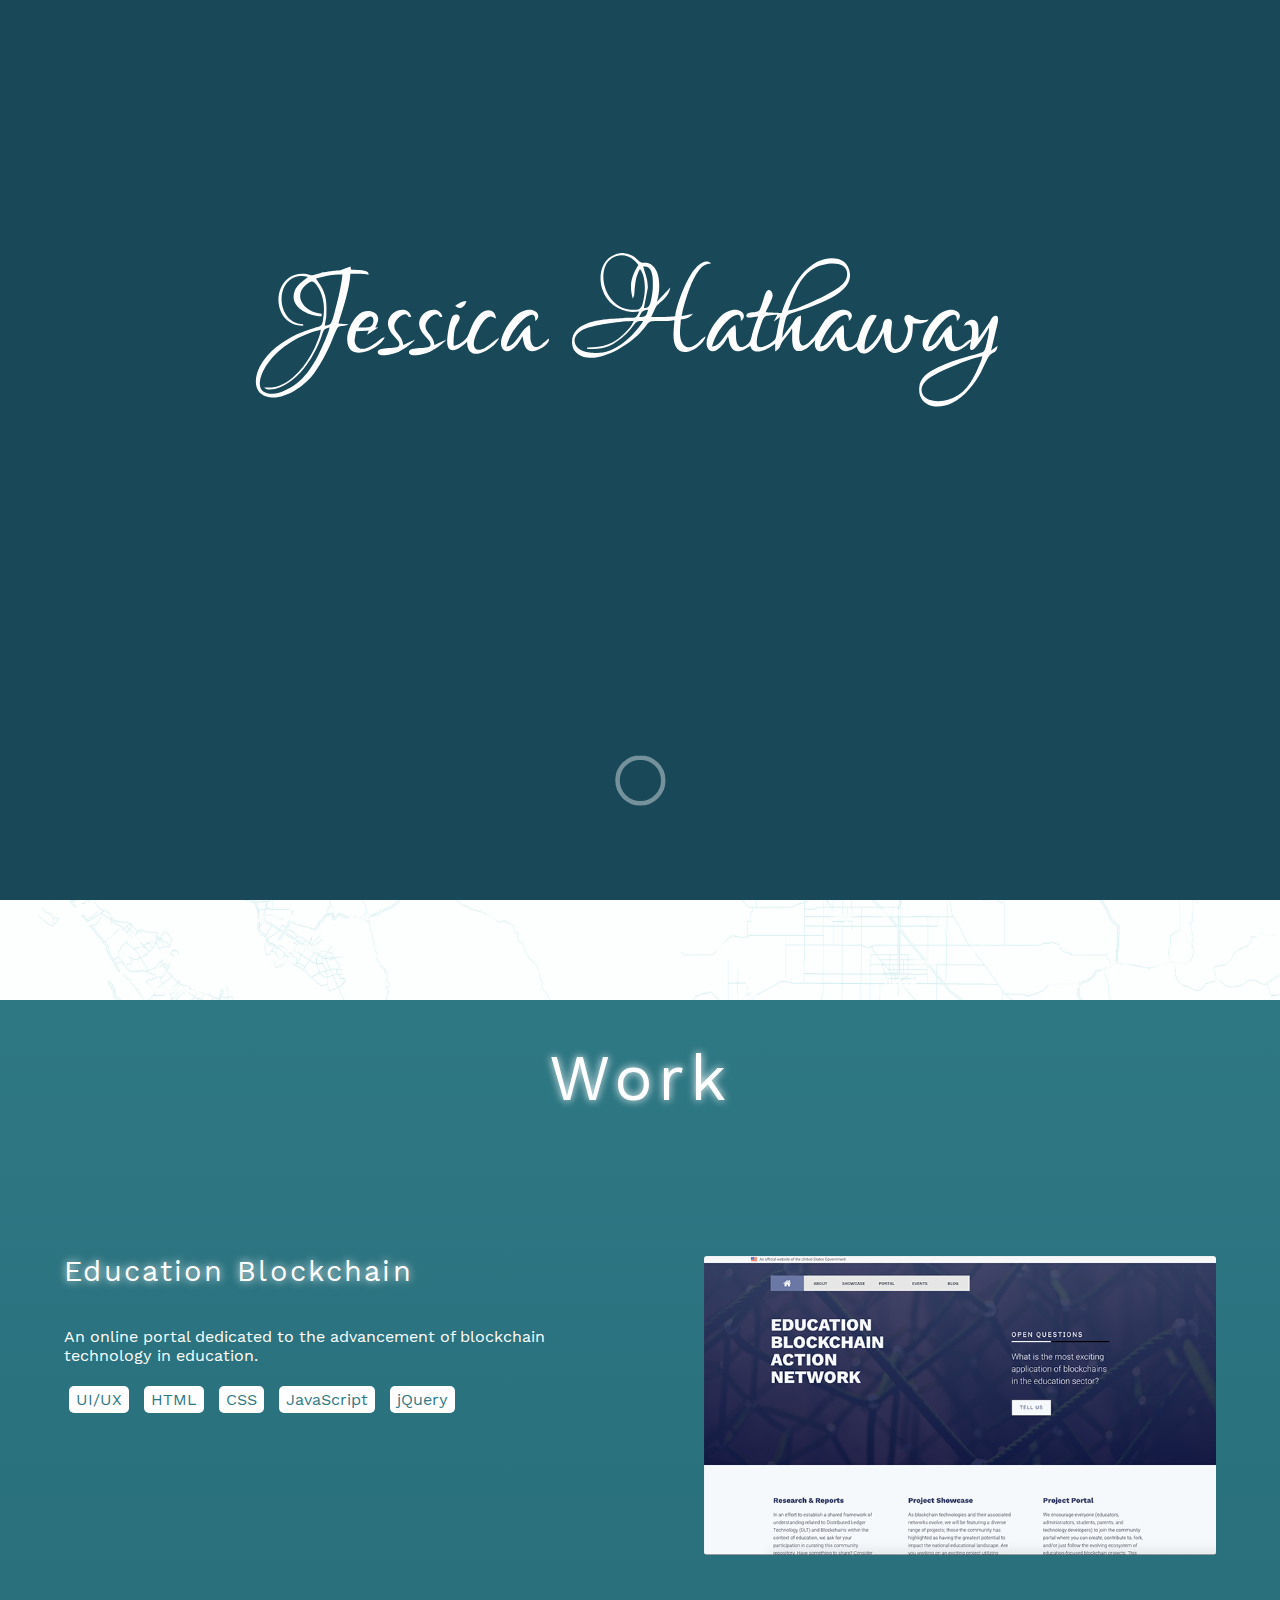
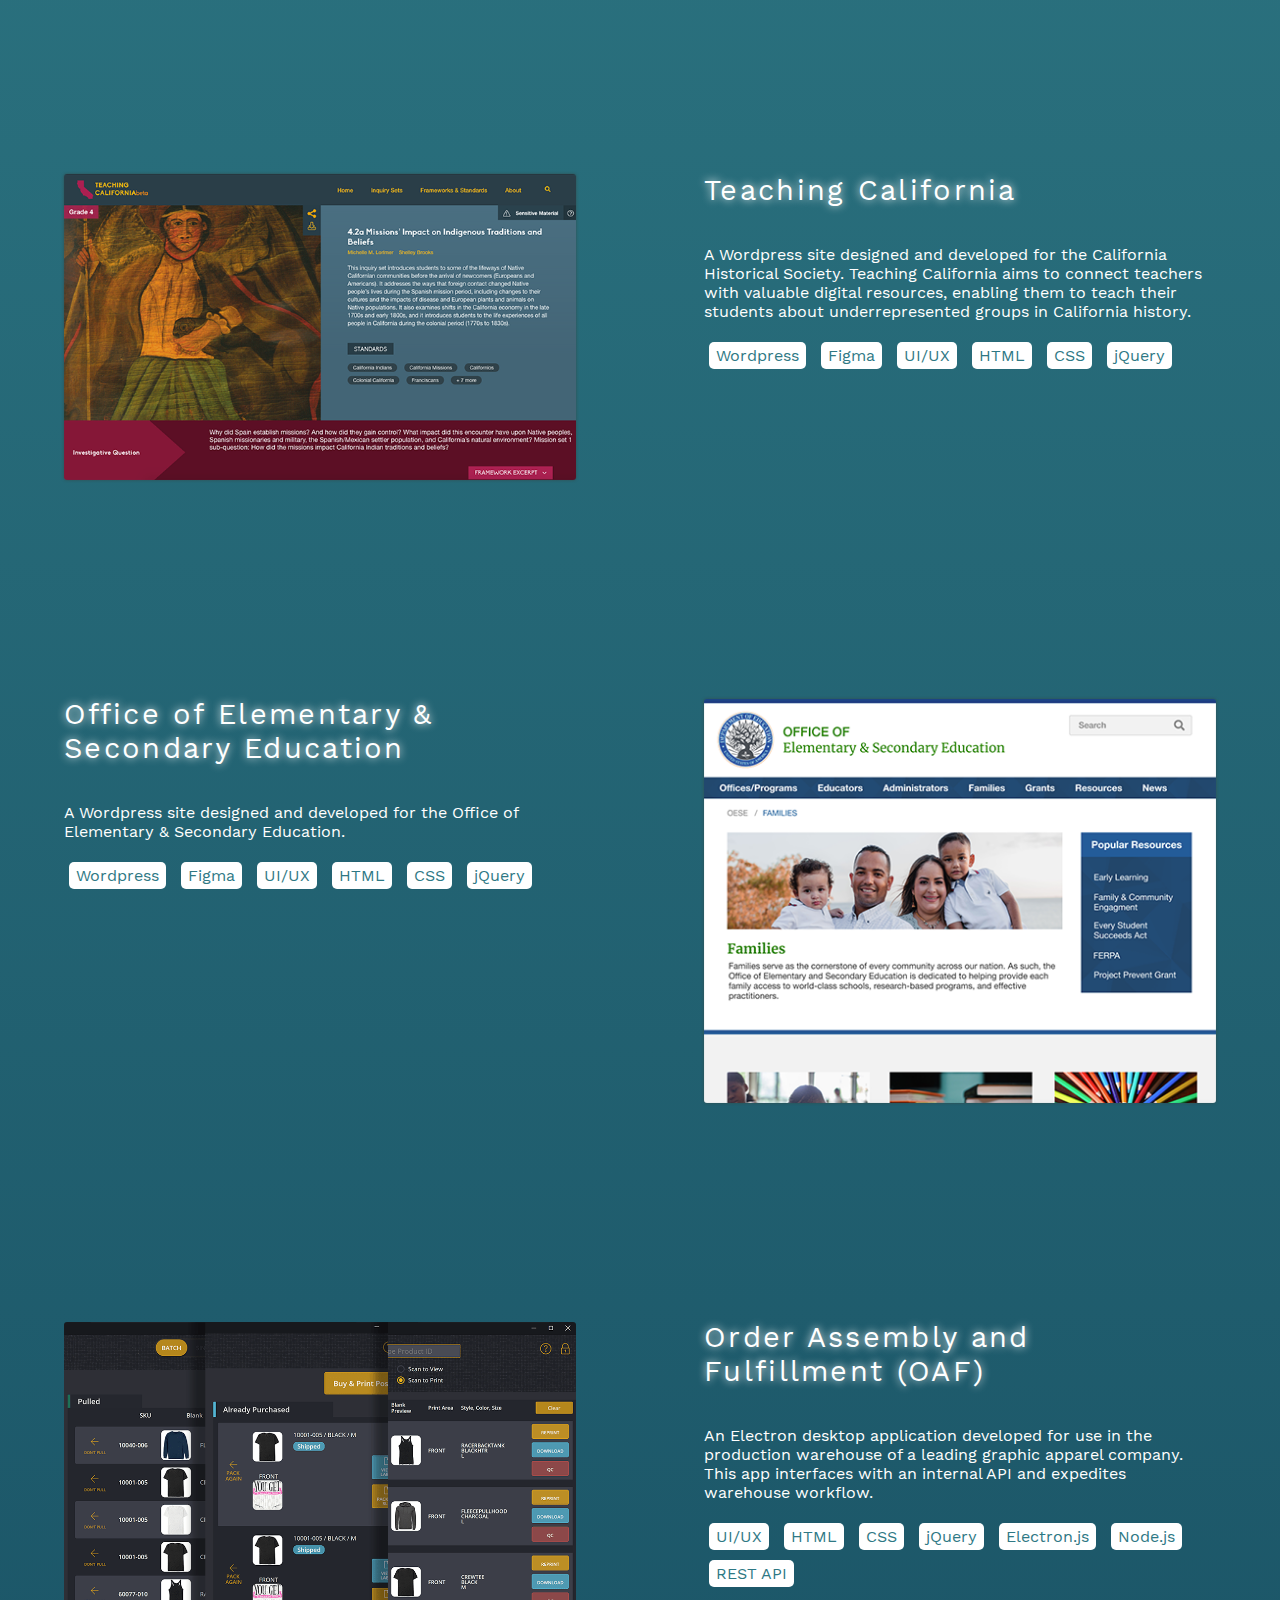
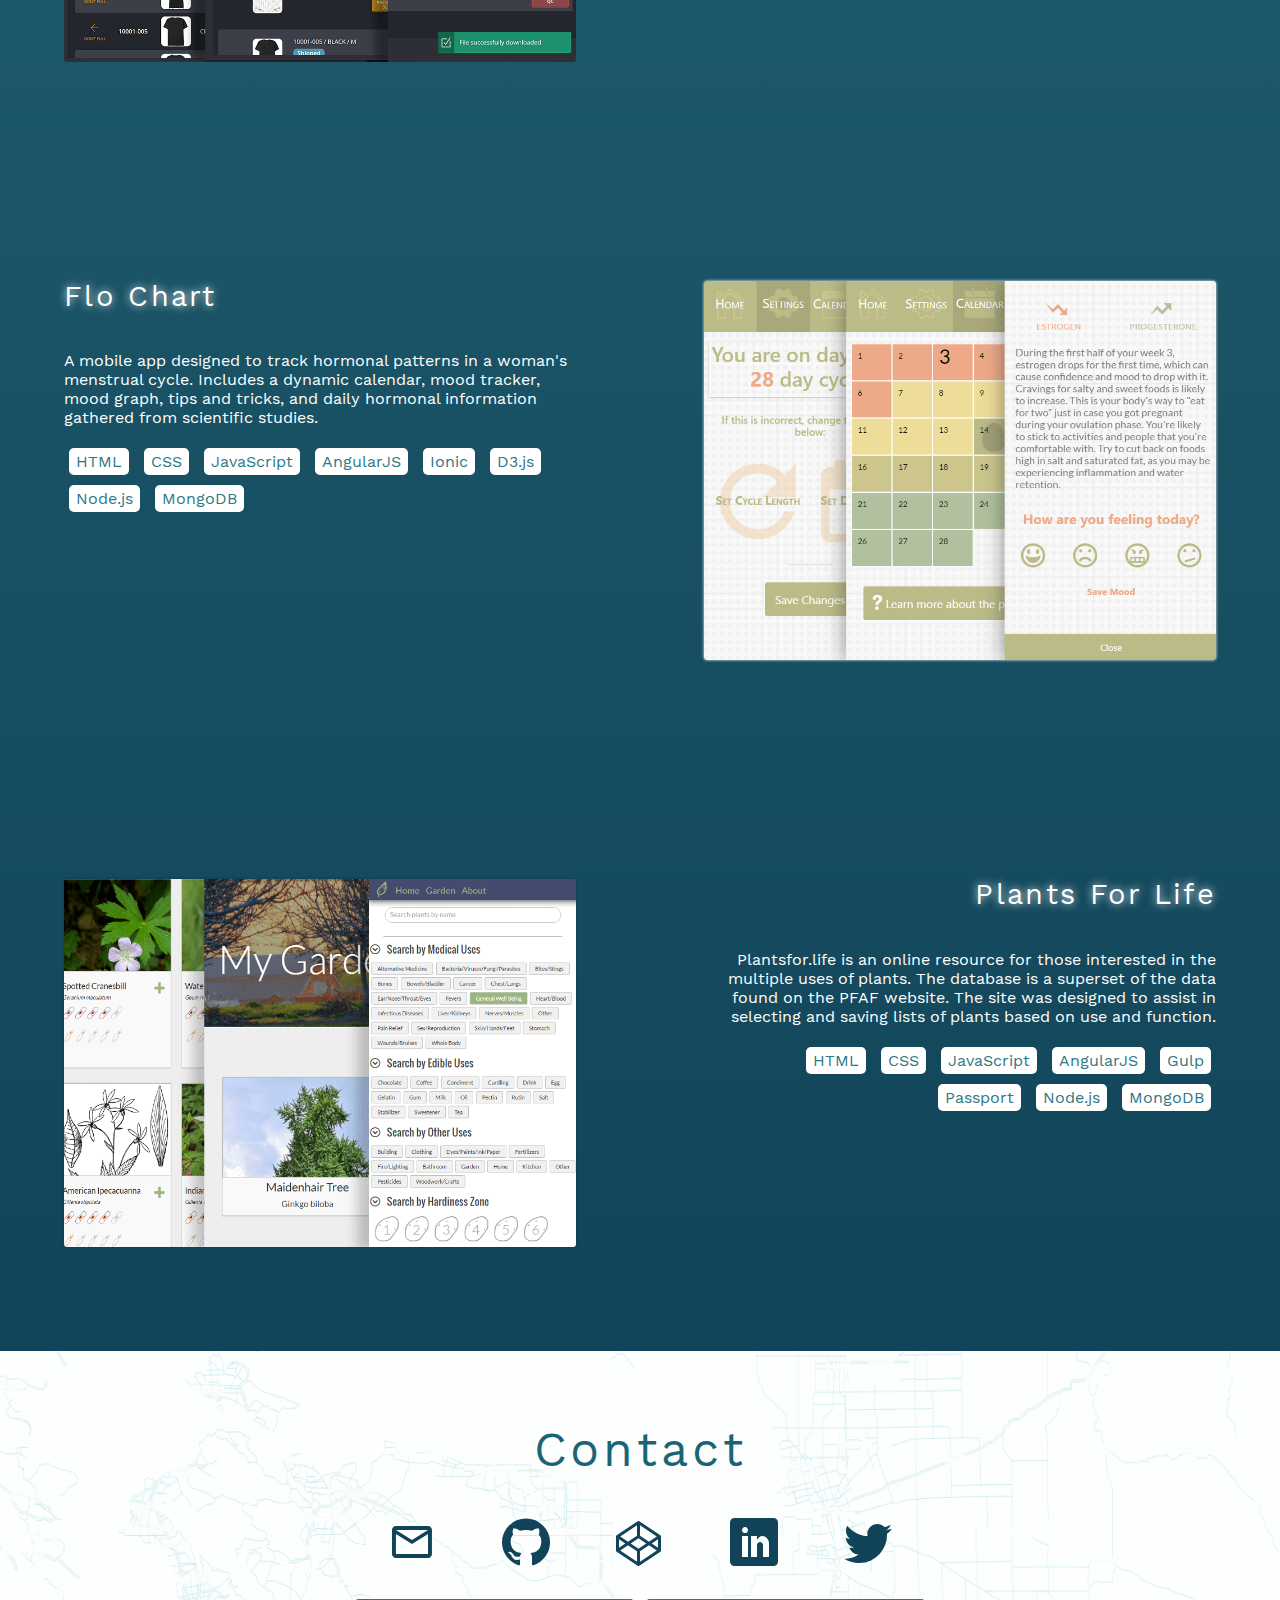
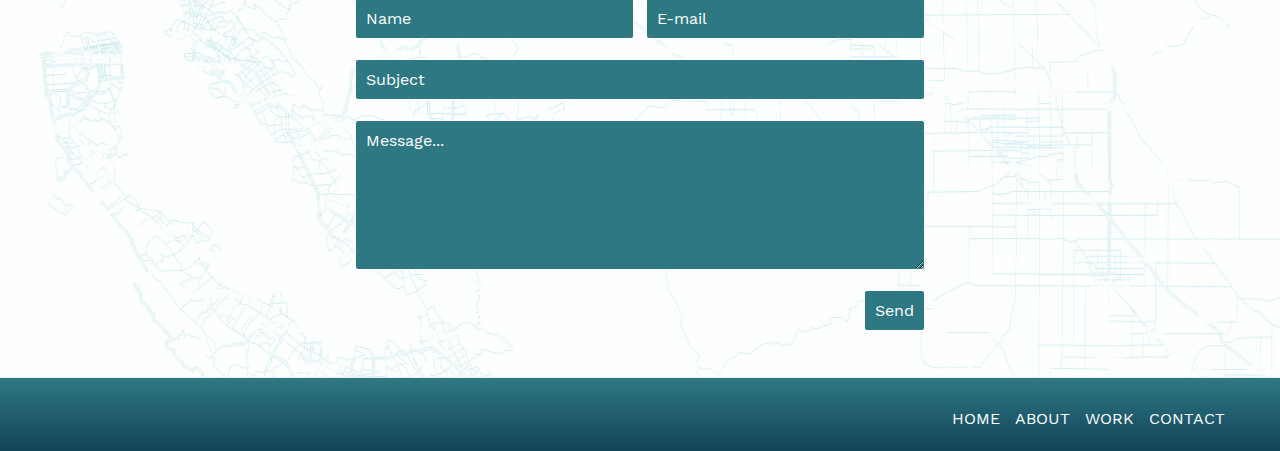
<file: index.html>
<!DOCTYPE html>
<html>

<head>
  <meta charset="utf-8">
  <meta content='width=device-width,initial-scale=1.0' name='viewport'>
  <meta content='IE=edge' http-equiv='X-UA-Compatible'>
  <meta content='Jessica Hathaway' name='description'>
  <meta content='Jessica, Hathaway, Web, Developer, Software' name='keywords'>
  <title>Jessica Hathaway</title>
  <link rel="icon" type="image/x-icon" href="globe.ico" />
  <link rel="stylesheet" type="text/css" href="./styles/style.min.css"/>
</head>

<body class="preloader">

  <div id="ip-container" class="ip-container">

      <header class="ip-header">
        <h1 class="ip-logo">
          <svg class="ip-inner" width="100%" height="100%" viewBox="0 0 1000 600" preserveAspectRatio="xMidYMin meet" aria-labelledby="logo_title">
            <title id="logo_title">Portfolio</title>
            <path  d="M 490.00,108.68
           C 472.19,107.32 458.38,97.21 452.75,80.00
             447.53,64.07 451.53,43.00 469.00,36.90
             472.17,35.80 476.65,34.91 480.00,35.19
             492.53,36.23 496.56,43.83 500.42,46.31
             504.39,48.87 508.37,44.73 515.82,50.79
             526.41,59.40 525.25,84.35 521.00,96.00
             521.00,96.00 538.00,78.00 538.00,78.00
             535.64,90.43 525.64,95.51 521.41,100.30
             519.04,103.00 516.26,110.93 514.00,115.00
             514.00,115.00 530.00,115.00 530.00,115.00
             530.00,115.00 544.00,114.00 544.00,114.00
             546.27,97.90 557.32,69.99 566.92,57.00
             571.54,50.75 581.33,40.97 589.00,48.00
             579.34,48.25 574.91,54.21 570.06,62.00
             562.35,74.40 554.75,99.40 552.00,114.00
             552.00,114.00 566.00,111.00 566.00,111.00
             562.56,116.19 556.93,117.47 551.00,118.00
             550.80,127.03 548.41,136.04 551.61,145.00
             553.65,150.69 557.81,154.18 564.00,152.35
             572.41,149.87 575.26,142.47 582.00,139.00
             579.57,150.44 556.64,166.46 546.64,154.78
             539.29,146.20 542.53,129.33 543.00,119.00
             543.00,119.00 534.00,119.96 534.00,119.96
             534.00,119.96 520.00,119.96 520.00,119.96
             508.08,120.02 511.22,123.36 499.96,135.00
             486.01,149.42 458.73,166.46 438.00,165.99
             426.83,165.73 415.96,160.40 415.10,148.00
             413.21,120.99 451.93,117.80 471.00,116.96
             471.00,116.96 484.00,116.00 484.00,116.00
             494.40,115.98 495.10,116.94 499.00,108.00
             496.00,108.24 493.01,108.91 490.00,108.68 Z
           M 485.00,39.48
           C 473.76,34.94 460.92,40.85 456.48,52.00
             451.22,65.19 455.43,82.35 464.33,93.00
             472.47,102.74 481.61,106.22 494.00,106.00
             502.41,105.84 502.83,100.30 504.50,93.00
             507.01,82.05 507.13,64.22 500.00,55.00
             494.89,64.23 494.76,68.97 493.42,79.00
             492.63,84.93 493.91,86.47 491.00,92.00
             486.22,75.46 489.14,64.23 498.00,50.00
             493.95,45.44 490.86,41.85 485.00,39.48 Z
           M 721.00,46.32
           C 736.73,37.90 760.53,38.84 762.47,61.00
             763.37,71.27 756.83,79.09 749.00,84.70
             736.45,93.69 717.72,101.09 703.00,106.00
             699.64,107.12 686.40,110.99 684.51,112.72
             682.46,114.60 681.77,118.37 681.13,121.00
             679.73,126.70 677.89,135.24 678.00,141.00
             681.21,134.76 686.03,129.63 690.17,124.00
             694.23,118.47 693.99,115.41 701.00,113.00
             702.40,121.63 698.84,131.10 699.02,140.00
             699.07,142.96 699.46,148.48 702.30,150.18
             706.35,152.60 713.46,144.64 715.91,142.00
             726.27,130.86 728.67,114.80 745.00,108.09
             749.62,106.20 755.19,105.16 759.96,107.15
             766.20,109.75 766.44,116.29 761.00,120.00
             761.96,106.95 751.72,112.81 746.00,118.09
             735.14,128.11 729.10,137.98 725.00,152.00
             737.45,151.64 742.90,130.29 754.00,125.00
             754.95,128.36 754.98,129.55 755.00,133.00
             755.04,139.92 754.35,158.85 766.98,150.85
             768.27,150.04 769.50,149.03 770.44,147.82
             772.30,145.42 772.85,141.89 773.72,139.00
             775.80,132.12 781.54,116.53 788.02,113.16
             791.02,111.83 792.95,112.20 796.00,113.16
             794.15,117.77 792.70,118.87 790.34,123.00
             785.05,132.24 779.57,145.23 781.00,156.00
             790.34,150.99 799.54,137.99 803.04,128.00
             803.04,128.00 804.30,122.04 804.30,122.04
             805.29,118.70 808.35,116.60 811.87,117.47
             815.48,118.37 815.04,122.10 814.71,125.00
             814.04,130.98 812.75,141.38 813.76,147.00
             814.41,150.66 816.05,156.26 821.00,155.12
             829.01,153.27 835.86,136.65 834.76,129.00
             834.13,124.60 830.92,121.67 830.50,118.02
             830.02,113.96 833.12,111.64 836.97,112.47
             840.11,113.15 841.38,115.58 845.04,117.15
             851.16,119.79 854.86,118.50 861.00,118.00
             857.02,123.91 847.33,123.00 841.00,123.00
             841.00,134.88 840.50,146.11 830.96,154.81
             825.56,159.75 817.14,162.52 811.21,156.77
             805.02,150.77 806.18,141.61 804.00,134.00
             801.77,141.80 793.89,153.73 787.00,158.01
             779.02,162.96 773.22,161.24 771.00,152.00
             764.51,156.87 754.74,161.92 749.01,152.96
             746.67,149.31 746.32,143.33 745.00,139.00
             742.31,144.94 735.88,153.91 730.00,156.82
             721.97,160.80 716.77,153.55 719.00,144.00
             719.00,144.00 710.91,152.18 710.91,152.18
             709.06,153.74 707.20,155.06 705.00,156.08
             703.85,156.62 702.25,157.21 701.00,157.43
             686.13,160.02 691.50,136.38 690.00,129.00
             687.00,135.65 681.61,139.98 677.86,146.00
             674.39,151.57 675.79,154.60 669.00,158.00
             669.00,158.00 669.00,148.00 669.00,148.00
             662.24,153.70 641.32,166.20 638.00,151.00
             630.65,155.88 619.38,163.21 613.45,151.98
             611.60,148.48 611.23,143.02 610.00,139.00
             607.29,144.98 601.61,152.80 596.00,156.26
             590.95,159.38 585.62,157.82 583.81,151.98
             580.24,140.53 593.88,120.31 602.00,113.18
             607.47,108.38 615.61,104.72 623.00,106.53
             630.37,108.34 632.55,115.54 626.00,120.00
             626.96,106.95 616.72,112.81 611.00,118.09
             600.14,128.11 594.10,137.98 590.00,152.00
             602.45,151.64 607.90,130.29 619.00,125.00
             621.24,132.88 618.13,145.19 622.88,150.69
             626.86,155.30 633.72,150.50 636.57,146.91
             638.96,143.90 639.51,138.80 640.58,135.00
             642.36,128.65 645.36,120.01 648.00,114.00
             645.81,114.53 638.07,115.82 636.06,115.69
             634.14,115.56 632.01,114.53 633.17,112.25
             635.59,107.53 645.65,110.93 649.16,106.69
             651.07,104.38 654.31,92.57 655.52,89.00
             656.19,87.00 657.57,82.94 659.41,81.82
             662.43,79.99 665.73,83.68 665.79,88.00
             665.85,92.34 659.08,104.17 657.00,109.00
             657.00,109.00 677.00,110.00 677.00,110.00
             684.60,87.24 699.09,58.05 721.00,46.32 Z
           M 706.00,100.00
           C 717.59,95.07 733.51,87.64 744.00,80.95
             750.26,76.95 758.21,70.99 758.89,63.00
             760.61,42.88 731.08,47.25 720.00,52.81
             703.22,61.22 695.85,77.39 689.58,94.00
             689.58,94.00 685.00,107.00 685.00,107.00
             692.01,106.36 699.52,102.76 706.00,100.00 Z
           M 510.44,102.15
           C 512.42,100.41 513.43,95.55 513.99,93.00
             516.14,83.07 516.11,78.98 516.00,69.00
             515.91,61.51 513.84,50.34 504.00,52.00
             506.39,60.86 510.39,69.55 509.68,79.00
             509.68,79.00 505.00,104.00 505.00,104.00
             506.93,103.67 508.89,103.50 510.44,102.15 Z
           M 60.09,120.07
           C 44.04,107.50 44.03,79.52 60.09,66.93
             65.73,62.50 71.90,60.75 79.00,61.04
             85.32,61.29 87.22,63.21 90.28,62.88
             90.28,62.88 103.00,59.26 103.00,59.26
             103.00,59.26 118.00,57.17 118.00,57.17
             118.00,57.17 126.00,56.53 126.00,56.53
             126.00,56.53 138.00,52.00 138.00,52.00
             138.00,52.00 139.00,56.00 139.00,56.00
             143.32,56.00 156.35,56.07 159.41,58.85
             160.60,59.94 160.54,60.66 161.00,62.00
             161.00,62.00 150.00,61.04 150.00,61.04
             150.00,61.04 138.00,61.04 138.00,61.04
             137.19,78.55 128.66,106.02 123.00,123.00
             123.00,123.00 136.00,124.00 136.00,124.00
             129.97,127.50 126.03,124.68 122.51,127.74
             120.46,129.51 114.22,146.23 112.58,150.00
             107.72,161.17 97.47,179.92 89.70,189.00
             78.38,202.23 57.45,216.88 39.00,215.48
             16.73,213.80 16.53,192.80 24.78,177.00
             34.40,158.60 53.45,144.80 72.00,136.31
             77.92,133.60 86.70,130.60 93.00,128.72
             96.43,127.70 100.70,127.37 102.49,123.86
             103.50,121.88 103.94,117.32 104.27,115.00
             105.85,103.91 104.73,92.22 99.88,82.00
             98.40,78.89 93.62,70.41 89.72,70.66
             87.09,70.82 70.36,80.77 76.53,95.00
             80.76,104.76 91.87,110.15 102.00,111.00
             102.00,111.00 102.00,114.00 102.00,114.00
             86.20,113.86 61.25,102.73 68.11,83.00
             70.98,74.73 78.68,70.35 85.00,65.07
             79.20,63.94 74.80,62.98 69.00,65.07
             48.96,72.56 47.17,101.55 60.46,115.82
             65.58,121.32 71.72,123.39 79.00,124.00
             79.00,124.00 79.00,126.00 79.00,126.00
             72.13,125.85 65.62,124.40 60.09,120.07 Z
           M 95.00,67.00
           C 98.85,73.62 101.39,75.17 104.55,83.00
             108.58,92.98 108.12,100.55 108.00,111.00
             107.92,117.17 106.79,120.12 106.00,126.00
             107.66,125.57 111.24,124.91 112.49,123.99
             115.17,122.02 117.31,112.44 118.29,109.00
             121.40,98.08 127.51,72.72 128.00,62.00
             112.27,62.00 109.31,63.77 95.00,67.00 Z
           M 283.00,95.00
           C 281.22,102.18 275.31,107.22 269.00,101.00
             274.15,97.65 276.74,95.66 283.00,95.00 Z
           M 499.00,115.00
           C 506.38,114.98 507.84,115.18 510.00,106.00
             502.33,107.11 502.44,108.36 499.00,115.00 Z
           M 196.00,159.53
           C 192.54,161.01 189.67,161.63 186.00,162.25
             182.97,162.75 172.20,164.15 172.20,158.93
             172.20,156.09 175.86,155.21 178.00,154.77
             178.00,154.77 193.98,153.23 193.98,153.23
             196.42,152.71 199.14,151.97 199.26,148.94
             199.40,145.36 194.49,141.33 192.26,138.83
             187.45,133.44 183.48,126.48 185.43,119.00
             188.60,106.83 208.89,99.15 214.00,114.00
             214.00,114.00 213.00,115.00 213.00,115.00
             213.00,115.00 211.00,115.00 211.00,115.00
             210.27,113.87 209.90,112.82 208.59,112.11
             203.85,109.58 193.25,118.50 192.85,126.00
             192.40,134.74 202.81,137.23 204.00,150.00
             204.00,150.00 219.00,143.00 219.00,143.00
             215.14,148.26 202.12,156.91 196.00,159.53 Z
           M 235.00,159.53
           C 231.54,161.01 228.67,161.63 225.00,162.25
             221.97,162.75 211.20,164.15 211.20,158.93
             211.20,156.09 214.86,155.21 217.00,154.77
             217.00,154.77 232.98,153.23 232.98,153.23
             235.42,152.71 238.14,151.97 238.26,148.94
             238.40,145.36 233.49,141.33 231.26,138.83
             226.45,133.44 222.48,126.48 224.43,119.00
             227.60,106.83 247.89,99.15 253.00,114.00
             253.00,114.00 252.00,115.00 252.00,115.00
             252.00,115.00 250.00,115.00 250.00,115.00
             249.27,113.87 248.90,112.82 247.59,112.11
             242.85,109.58 232.25,118.50 231.85,126.00
             231.40,134.74 241.81,137.23 243.00,150.00
             243.00,150.00 258.00,143.00 258.00,143.00
             254.14,148.26 241.12,156.91 235.00,159.53 Z
           M 284.16,139.91
           C 287.57,134.81 290.20,119.46 301.04,110.34
             309.02,103.63 319.31,105.34 320.00,117.00
             317.44,115.84 314.95,113.89 311.99,114.57
             308.72,115.31 306.01,118.49 304.04,121.01
             299.45,126.88 291.16,142.43 292.38,150.00
             293.71,158.21 300.56,156.55 306.00,153.67
             312.81,150.07 317.50,144.05 324.00,141.00
             320.65,149.54 308.82,157.97 300.00,160.24
             293.00,162.04 287.16,160.48 284.80,153.00
             284.06,150.65 284.05,148.43 284.00,146.00
             281.16,148.60 278.27,151.13 275.00,153.19
             266.06,158.82 259.16,157.90 259.00,146.00
             258.89,137.67 261.59,123.80 264.63,116.06
             266.87,110.37 272.66,111.81 273.94,113.60
             276.39,117.02 271.36,123.11 269.89,126.00
             267.08,131.53 267.00,144.60 267.00,151.00
             273.02,150.31 280.80,144.95 284.16,139.91 Z
           M 339.00,156.26
           C 333.95,159.38 328.62,157.82 326.81,151.98
             323.24,140.53 336.88,120.31 345.00,113.18
             350.47,108.38 358.61,104.72 366.00,106.53
             373.37,108.34 375.55,115.54 369.00,120.00
             369.96,106.95 359.72,112.81 354.00,118.09
             343.14,128.11 337.10,137.98 333.00,152.00
             345.45,151.64 350.90,130.29 362.00,125.00
             364.11,132.42 361.74,140.20 363.99,147.00
             365.73,152.25 368.89,154.07 374.00,151.43
             375.39,150.71 376.79,149.66 378.00,148.67
             378.00,148.67 385.89,142.00 385.89,142.00
             385.99,142.91 386.42,143.25 385.89,145.00
             383.35,151.57 368.16,160.59 361.04,156.83
             354.60,153.42 354.87,145.10 353.00,139.00
             350.29,144.98 344.61,152.80 339.00,156.26 Z
           M 866.00,156.26
           C 860.95,159.38 855.62,157.82 853.81,151.98
             850.24,140.53 863.88,120.31 872.00,113.18
             877.47,108.38 885.61,104.72 893.00,106.53
             900.37,108.34 902.55,115.54 896.00,120.00
             896.96,106.95 886.72,112.81 881.00,118.09
             870.14,128.11 864.10,137.98 860.00,152.00
             872.45,151.64 877.90,130.29 889.00,125.00
             891.11,132.42 888.74,140.20 890.99,147.00
             892.29,150.92 894.55,153.61 899.00,152.28
             905.33,150.39 907.28,144.27 914.00,143.00
             914.90,139.29 916.51,127.33 912.57,125.12
             910.63,124.04 907.07,125.47 905.00,126.00
             907.24,118.79 917.64,115.17 921.55,122.11
             923.90,126.29 922.79,136.84 923.00,142.00
             923.00,142.00 936.77,122.00 936.77,122.00
             938.46,119.35 939.94,114.84 943.09,113.84
             949.67,111.76 947.29,120.91 946.75,124.00
             946.75,124.00 939.00,157.00 939.00,157.00
             939.00,157.00 947.00,151.00 947.00,151.00
             945.71,162.14 939.32,157.56 934.90,166.02
             934.90,166.02 926.69,183.00 926.69,183.00
             918.58,197.96 905.49,214.99 890.00,222.63
             876.62,229.22 856.04,229.81 849.97,213.00
             848.93,210.12 848.93,207.02 849.02,204.00
             849.39,190.35 861.16,183.63 872.00,178.25
             883.74,172.41 897.36,167.94 910.00,164.42
             913.76,163.38 927.22,160.38 929.44,158.28
             931.28,156.54 932.19,152.43 932.77,150.00
             934.19,143.99 936.88,133.90 936.00,128.00
             933.77,133.84 923.75,148.05 919.55,152.94
             919.55,152.94 917.88,154.67 917.88,154.67
             909.78,160.53 913.11,148.34 914.00,145.00
             907.65,151.29 892.99,164.67 884.65,153.89
             881.65,150.01 881.44,143.72 880.00,139.00
             877.29,144.98 871.61,152.80 866.00,156.26 Z
           M 134.04,144.00
           C 133.55,131.96 142.51,113.17 154.00,108.48
             160.61,105.78 171.31,107.75 172.62,116.00
             173.30,120.30 171.00,124.39 169.00,128.00
             169.00,128.00 173.00,128.00 173.00,128.00
             173.00,128.00 159.00,137.00 159.00,137.00
             159.00,137.00 161.00,132.00 161.00,132.00
             161.00,132.00 145.00,133.00 145.00,133.00
             145.00,133.00 143.26,144.00 143.26,144.00
             143.24,145.79 143.52,147.38 144.31,149.00
             150.77,162.14 166.92,149.76 174.00,144.01
             176.89,141.67 177.49,141.20 181.00,140.00
             176.08,154.29 135.25,173.91 134.04,144.00 Z
           M 655.70,114.90
           C 653.93,116.40 652.48,120.78 651.69,123.00
             649.86,128.13 646.73,137.78 646.17,143.00
             645.92,145.34 645.54,150.38 647.60,151.97
             650.56,154.26 657.18,151.18 660.00,149.68
             662.76,148.21 667.39,145.51 668.99,142.82
             670.09,140.97 670.92,135.38 671.40,133.00
             671.40,133.00 675.00,115.00 675.00,115.00
             675.00,115.00 667.00,121.00 667.00,121.00
             667.00,121.00 672.00,112.00 672.00,112.00
             668.47,112.47 657.94,113.01 655.70,114.90 Z
           M 158.00,128.00
           C 160.21,127.95 162.49,128.08 164.18,126.40
             168.66,121.98 168.04,109.14 158.00,116.43
             156.56,117.47 154.30,119.69 153.04,121.00
             150.57,123.60 149.67,124.89 148.00,128.00
             148.00,128.00 158.00,128.00 158.00,128.00 Z
           M 433.00,129.06
           C 425.92,131.76 417.10,137.11 418.38,146.00
             420.13,158.17 436.31,160.11 446.00,160.00
             469.79,159.72 492.01,138.97 504.00,120.00
             501.58,120.01 498.43,119.78 496.30,121.02
             494.09,122.31 490.22,127.77 488.39,130.00
             484.54,134.67 481.71,137.42 477.00,141.19
             461.35,153.73 453.16,155.00 434.00,155.00
             434.00,155.00 434.00,153.00 434.00,153.00
             453.93,153.00 466.28,149.51 481.00,134.99
             485.51,130.53 489.68,125.97 492.00,120.00
             478.83,120.01 444.98,124.50 433.00,129.06 Z
           M 105.70,130.58
           C 103.97,132.29 102.80,136.63 102.00,139.00
             100.18,144.34 98.26,148.95 95.75,154.00
             87.24,171.13 75.53,187.94 59.00,198.18
             51.98,202.53 37.12,209.55 30.00,203.00
             37.35,203.00 41.84,203.48 49.00,200.91
             69.10,193.70 86.27,170.06 94.42,151.00
             97.22,144.46 100.00,138.09 101.00,131.00
             74.99,136.87 49.39,152.09 33.96,174.00
             27.51,183.06 16.97,205.81 33.96,210.29
             36.22,210.88 38.71,211.04 41.00,210.91
             45.72,210.63 49.63,209.29 54.00,207.68
             79.01,198.46 93.22,174.30 103.28,151.00
             106.46,143.63 110.22,135.81 112.00,128.00
             109.95,128.58 107.24,129.06 105.70,130.58 Z
           M 900.00,172.80
           C 888.04,177.58 876.03,182.49 865.00,189.20
             857.39,193.84 848.29,202.14 853.45,211.96
             858.60,221.75 875.89,221.14 885.00,218.57
             904.57,213.06 914.87,196.65 922.42,179.00
             924.52,174.09 927.01,169.27 928.00,164.00
             919.54,165.19 908.05,169.58 900.00,172.80 Z" />
          </svg>
        </h1>
        <div class="ip-loader">
          <svg class="ip-inner" width="60px" height="60px" viewBox="0 0 80 80">
            <path class="ip-loader-circlebg" d="M40,10C57.351,10,71,23.649,71,40.5S57.351,71,40.5,71 S10,57.351,10,40.5S23.649,10,40.5,10z"/>
            <path id="ip-loader-circle" class="ip-loader-circle" d="M40,10C57.351,10,71,23.649,71,40.5S57.351,71,40.5,71 S10,57.351,10,40.5S23.649,10,40.5,10z"/>
          </svg>
        </div>
      </header>


  <div id="home" class="page-wrap ip-main">

    <div class="home-header">
      <div class="home-header-wrap">
        <div class="home-nav">
          <ul id="nav-bar-loaded" class="home-nav-items">
            <li><a href="#home">Home</a></li>
            <li><a href="#about">About</a></li>
            <li><a href="#work">Work</a></li>
            <li><a href="#contact">Contact</a></li>
          </ul>
        </div>
        <div id="content-load" class="home-header-content">
          <h1 id="name-hide">Jessica Hathaway</h1>
          <p>&lt developer /></p>
        </div>
      </div>
    </div>

    <div id="about" class="home-section about">
      <div class="home-section-content">
        <div class="mobile-headshot-block">
          <img class="headshot left" src="../images/me-min.jpg" />
        </div>
        <div class="section-text-block left">
          <h2>Hello!</h2>
          <p>I am a developer who loves to craft beautiful web applications. To me, web development is the perfect intersection of art and technology.</p>
        </div>
        <div class="headshot-block">
          <img class="headshot left" src="../images/me-min.jpg" />
        </div>
      </div>
    </div>

    <div id="work" class="home-section projects">
      <div class="project-section-content project-content">
        <h3>Work</h3>
        <div class="project-wrapper">
            <div class="ed">
                <div class="mobile-image"><img class="ed-img" src="../images/educationblockchain.png"></div>
                <div class="project-desc">
                  <h4 class="project-header">Education Blockchain</h4>
                  <p>An online portal dedicated to the advancement of blockchain technology in education.</p>
                  <ul class="tech-used">
                    <li>UI/UX</li>
                    <li>HTML</li>
                    <li>CSS</li>
                    <li>JavaScript</li>
                    <li>jQuery</li>
                  </ul>
                </div>
                <div class="image" id="full-ed"><img class="ed-img" src="../images/educationblockchain.png"></div>
            </div>
          <div class="tc">
              <div class="image"><img class="tc-img" src="../images/teachingcalifornia.png"></div>
              <div class="project-desc">
                <h4 class="project-header">Teaching California</h4>
                <p>A Wordpress site designed and developed for the California Historical Society. Teaching California aims to connect teachers with valuable digital resources, enabling them to teach their students about underrepresented groups in California history.</p>
                <ul class="tech-used">
                  <li>Wordpress</li>
                  <li>Figma</li>
                  <li>UI/UX</li>
                  <li>HTML</li>
                  <li>CSS</li>
                  <li>jQuery</li>
                </ul>
              </div>
          </div>
          <div class="oese">
              <div class="mobile-image"><img class="oese-img" src="../images/oese.png"></div>
              <div class="project-desc">
                <h4 class="project-header">Office of Elementary & Secondary Education</h4>
                <p>A Wordpress site designed and developed for the Office of Elementary & Secondary Education.</p>
                <ul class="tech-used">
                  <li>Wordpress</li>
                  <li>Figma</li>
                  <li>UI/UX</li>
                  <li>HTML</li>
                  <li>CSS</li>
                  <li>jQuery</li>
                </ul>
              </div>
              <div class="image" id="full-oese"><img class="oese-img" src="../images/oese.png"></div>
          </div>
          <div class="oaf">
            <div class="image"><img class="oaf-img" src="../images/oaf-min.png"></div>
            <div class="project-desc">
              <h4 class="project-header">Order Assembly and Fulfillment (OAF)</h4>
              <p>An Electron desktop application developed for use in the production warehouse of a leading graphic apparel company. This app interfaces with an internal API and expedites warehouse workflow.</p>
              <ul class="tech-used">
                <li>UI/UX</li>
                <li>HTML</li>
                <li>CSS</li>
                <li>jQuery</li>
                <li>Electron.js</li>
                <li>Node.js</li>
                <li>REST API</li>
              </ul>
            </div>
          </div>
          <div class="flo-chart">
            <div class="mobile-image"><img class="flo-chart-image" src="../images/flochart-min.png" /></div>
            <div class="project-desc">
              <h4 class="project-header">Flo Chart</h4>
              <p>A mobile app designed to track hormonal patterns in a woman's menstrual cycle. Includes a dynamic calendar, mood tracker, mood graph, tips and tricks, and daily hormonal information gathered from scientific studies.</p>
              <ul class="tech-used">
                <li>HTML</li>
                <li>CSS</li>
                <li>JavaScript</li>
                <li>AngularJS</li>
                <li>Ionic</li>
                <li>D3.js</li>
                <li>Node.js</li>
                <li>MongoDB</li>
              </ul>
            </div>
            <div class="image" id="full-flo"><img class="flo-chart-image" src="../images/flochart-min.png" /></div>
          </div>
          <div class="plant mobile-plant">
            <div class="image">
            <img class="plant-image" src="../images/planthome-min.png" /></div>
            <div class="project-desc-alt">
              <h4 class="project-header">Plants For Life</h4>
              <p>Plantsfor.life is an online resource for those interested in the multiple uses of plants. The database is a superset of the data found on the PFAF website. The site was designed to assist in selecting and saving lists of plants based on
                use and function.</p>
              <ul class="tech-used">
                <li>HTML</li>
                <li>CSS</li>
                <li>JavaScript</li>
                <li>AngularJS</li>
                <li>Gulp</li>
                <li>Passport</li>
                <li>Node.js</li>
                <li>MongoDB</li>
              </ul>
            </div>
          </div>
        </div>
      </div>
    </div>

    <div id="contact" class="home-section contact">
      <div class="home-section-content">
        <div class="contact-info">
          <h3>Contact</h3>
              <div class="contact-info-wrapper">
            <div id="form">
              <div id="social-icons">
                <a href="mailto:hathaway.jess@gmail.com" target="_blank" class="grow"><span class="icon-mail"></span></a>
                <a href="https://github.com/hathawayjess" target="_blank" class="grow"><span class="icon-github"></span></a>
                <a href="https://codepen.io/hathawayjess" target="_blank" class="grow"><span class="icon-codepen"></span></a>
                <a href="https://www.linkedin.com/in/hathawayjess" target="_blank" class="grow"><span class="icon-linkedin"></span></a>
                <a href="https://twitter.com/hathawayj3ss" target="_blank" class="grow"><span class="icon-twitter"></span></a>
              </div>
              <form id="contactForm" action="https://formspree.io/hathaway.jess@gmail.com" method="POST">
                <input type="text" name="name" class="name" placeholder="Name" required>
                <input type="email" name="_replyto" class="email" placeholder="E-mail" required>
                <input type="text" name="subject" class="subject" placeholder="Subject" required>
                <textarea name="message" class="message" placeholder="Message..." required></textarea>


                <input type="text" name="_gotcha" style="display:none" />

                <button type="submit" id="sendMessage" class="submit" value="Send">Send</button>
              </form>
            </div>
          </div>
        </div>
      </div>
    </div>

    <div class="footer clear">
      <div class="footer-inner">
        <ul class="footer-nav">
          <li><a href="#home">Home</a></li>
          <li><a href="#about">About</a></li>
          <li><a href="#work">Work</a></li>
          <li><a href="#contact">Contact</a></li>
        </ul>
      </div>
    </div>
  </div>
  </div>



  <script src="./js/app.min.js"></script>
</body>

</html>
</file>
<file: styles/style.min.css>
img, legend {
    border: 0
}

body, figure {
    margin: 0
}

#name-hide, [hidden] {
    display: none
}

.home-header, .page-wrap, sub, sup {
    position: relative
}

article, aside, details, figcaption, figure, footer, header, hgroup, main, nav, section, summary {
    display: block
}

audio, canvas, video {
    display: inline-block
}

audio:not([controls]) {
    display: none;
    height: 0
}

html {
    font-family: sans-serif;
    -ms-text-size-adjust: 100%;
    -webkit-text-size-adjust: 100%
}

a:focus {
    outline: dotted thin
}

a:active, a:hover {
    outline: 0
}

h1 {
    font-size: 2em;
    margin: .67em 0
}

abbr[title] {
    border-bottom: 1px dotted
}

b, strong {
    font-weight: 700
}

dfn {
    font-style: italic
}

hr {
    -moz-box-sizing: content-box;
    box-sizing: content-box;
    height: 0
}

mark {
    background: #ff0;
    color: #000
}

code, kbd, pre, samp {
    font-family: monospace, serif;
    font-size: 1em
}

pre {
    white-space: pre-wrap
}

q {
    quotes: "\201C" "\201D" "\2018" "\2019"
}

small {
    font-size: 80%
}

sub, sup {
    font-size: 75%;
    line-height: 0;
    vertical-align: baseline
}

sup {
    top: -.5em
}

sub {
    bottom: -.25em
}

svg:not(:root) {
    overflow: hidden
}

fieldset {
    border: 1px solid silver;
    margin: 0 2px;
    padding: .35em .625em .75em
}

legend {
    padding: 0
}

button, input, select, textarea {
    font-family: inherit;
    font-size: 100%;
    margin: 0
}

button, input {
    line-height: normal
}

button, select {
    text-transform: none
}

button, html input[type=button], input[type=reset], input[type=submit] {
    -webkit-appearance: button;
    cursor: pointer
}

button[disabled], html input[disabled] {
    cursor: default
}

input[type=checkbox], input[type=radio] {
    box-sizing: border-box;
    padding: 0
}

input[type=search] {
    -webkit-appearance: textfield;
    -moz-box-sizing: content-box;
    -webkit-box-sizing: content-box;
    box-sizing: content-box
}

input[type=search]::-webkit-search-cancel-button, input[type=search]::-webkit-search-decoration {
    -webkit-appearance: none
}

button::-moz-focus-inner, input::-moz-focus-inner {
    border: 0;
    padding: 0
}

textarea {
    overflow: auto;
    vertical-align: top
}

table {
    border-collapse: collapse;
    border-spacing: 0
}

@font-face {
    font-family: 'Work Sans';
    src: url(../fonts/WorkSans-Regular.ttf)
}

@font-face {
    font-family: icomoon;
    src: url(../fonts/icomoon.eot?q23mq);
    src: url(../fonts/icomoon.eot?q23mq#iefix) format('embedded-opentype'), url(../fonts/icomoon.ttf?q23mq) format('truetype'), url(../fonts/icomoon.woff?q23mq) format('woff'), url(../fonts/icomoon.svg?q23mq#icomoon) format('svg');
    font-weight: 400;
    font-style: normal
}

[class*=" icon-"], [class^=icon-] {
    font-family: icomoon !important;
    speak: none;
    font-style: normal;
    font-weight: 400;
    font-variant: normal;
    text-transform: none;
    line-height: 1;
    -webkit-font-smoothing: antialiased;
    -moz-osx-font-smoothing: grayscale
}

#form p, #sendMessage, body, form input, form textarea {
    font-family: "Work Sans", Arial, sans-serif
}

.icon-mail:before {
    content: "\e900";
}

.icon-facebook2:before {
    content: "\e901";
}

.icon-instagram:before {
    content: "\e902";
}

.icon-github:before {
    content: "\eab0";
}

.icon-linkedin:before {
    content: "\eac9";
}

.icon-twitter:before {
    content: "\ea96";
}

.icon-codepen:before {
    content: "\eae8";
}

* {
    box-sizing: border-box
}

body {
    font-size: 16px;
    overflow-x: hidden
}

a:hover {
    cursor: pointer
}

.left {
    float: left
}

.right {
    float: right
}

.clear {
    clear: both
}

.page-wrap {
    -webkit-transition: all 250ms cubic-bezier(.25, .46, .45, .94);
    -moz-transition: all 250ms cubic-bezier(.25, .46, .45, .94);
    transition: all 250ms cubic-bezier(.25, .46, .45, .94);
    -webkit-backface-visibility: hidden;
    backface-visibility: hidden;
    -webkit-transform: translate3d(0, 0, 0);
    -moz-transform: translate3d(0, 0, 0);
    -ms-transform: translate3d(0, 0, 0);
    -o-transform: translate3d(0, 0, 0);
    transform: translate3d(0, 0, 0);
    background: #fff;
    min-height: 100%;
    z-index: 2
}

.home-header {
    background-image: url(../images/background-min.jpg);
    background-position: center center;
    background-size: cover;
    background-repeat: no-repeat;
    max-height: 550px;
    overflow: hidden;
    display: block
}

.home-header:before {
    content: "";
    display: block;
    padding-bottom: 50%
}

.home-header .home-header-wrap {
    background: rgba(0, 0, 0, .15);
    position: absolute;
    top: 0;
    left: 0;
    bottom: 0;
    right: 0
}

.home-header .home-header-content {
    -webkit-transform: translateY(-50%);
    -moz-transform: translateY(-50%);
    -ms-transform: translateY(-50%);
    -o-transform: translateY(-50%);
    transform: translateY(-50%);
    position: absolute;
    top: 50%;
    width: 100%;
    text-align: center
}

.home-header .home-nav {
    -webkit-transition: all .4s ease;
    -moz-transition: all .4s ease;
    transition: all .4s ease;
    height: 60px;
    width: 100%;
    line-height: 60px;
    padding: 0 50px;
    position: absolute;
    left: 0;
    top: 0;
    z-index: 99
}

.home-header .home-nav .navburger {
    -webkit-transition: all 250ms ease;
    -moz-transition: all 250ms ease;
    transition: all 250ms ease;
    -webkit-transform: translateX(-20px);
    -moz-transform: translateX(-20px);
    -ms-transform: translateX(-20px);
    -o-transform: translateX(-20px);
    transform: translateX(-20px);
    color: #fff;
    opacity: 0;
    pointer-events: none;
    position: absolute;
    top: 0;
    left: 40px;
    text-decoration: none
}

.home-header .home-nav .home-nav-items {
    color: #fff;
    float: right;
    list-style-type: none;
    padding: 0
}

.home-header .home-nav .home-nav-items li {
    display: inline-block;
    font-size: .7rem;
    margin-right: 25px;
    text-shadow: 0 0 8px #fff;
    text-transform: uppercase
}

.home-header .home-nav .home-nav-items li a {
    -webkit-transition: all 250ms ease;
    -moz-transition: all 250ms ease;
    transition: all 250ms ease;
    border-bottom: 1px solid rgba(255, 255, 255, 0);
    color: #fff;
    letter-spacing: .2rem;
    padding-bottom: 4px;
    position: relative;
    text-align: center;
    text-decoration: none
}

.home-nav-items li a:after {
    -webkit-transition: width 350ms cubic-bezier(.3, 0, 0, 1.3);
    -moz-transition: width 350ms cubic-bezier(.3, 0, 0, 1.3);
    transition: width 350ms cubic-bezier(.3, 0, 0, 1.3);
    height: 1px;
    width: 0;
    background: rgba(255, 255, 255, .65);
    content: '';
    position: absolute;
    bottom: -2px;
    left: 0
}

.about, .contact {
    background-size: cover;
    background-repeat: no-repeat
}

.home-nav-items li a:hover:after {
    width: 95%
}

.home-header h1 {
    font-size: 4rem
}

.home-header p {
    font-size: 1rem;
    padding-top: 50px
}

.home-header h1, .home-header p, .home-section h3 {
    color: #fff;
    font-weight: 200;
    letter-spacing: .08em;
    margin: 0;
    width: 100%;
    text-shadow: 0 0 8px #fff
}

.home-section {
    clear: both;
    width: 100%;
    min-height: 450px
}

.about {
    background-image: url(../images/map-min.PNG)
}

.home-section .home-section-content {
    overflow: hidden;
    padding: 70px 0;
    display: flex;
    justify-content: space-around;
    align-items: center
}

.contact-info-wrapper, .flo-chart, .plant, .oaf, .tc, .oese, .ed {
    display: flex;
    justify-content: space-around
}

.home-section .home-section-content .left {
    float: left
}

.home-section .home-section-content .right {
    float: right
}

.home-section .home-section-content .section-text-block {
    width: 34%
}

.project-wrapper {
    margin-top: 100px
}

.flo-chart, .plant, .oaf, .tc, .oese, .ed {
    align-items: flex-start
}

.contact-info-wrapper {
    align-items: center
}

.plant, .flo-chart, .oaf, .oese, .tc {
    margin-top: 175px
}

.project-desc {
    max-width: 40%;
    text-align: left
}

.project-desc-alt {
    max-width: 40%;
    text-align: right
}

.flo-chart-image, .plant-image, .oaf-img, .tc-img, .oese-img, .ed-img {
    margin-top: 40px;
    max-width: 100%;
    border-radius: 3px
}

.image {
    width: 40%
}

.flo-chart-image {
    box-shadow: 0 0 3px #fff
}

.plant-image {
    box-shadow: 0 0 3px #16364A
}

.tc-img, .oese-img {
    box-shadow: 0 0 3px #344c4c
}

.project-header {
    color: #fff;
    font-weight: 300;
    letter-spacing: .08em;
    font-size: 1.8rem;
    text-shadow: 0 0 8px #fff
}

.contact-info h3, .project-content h3 {
    font-size: 4rem
}

.home-section .home-section-content .section-text-block h2 {
    color: #196576;
    font-size: 3rem;
    font-weight: 400
}

.home-section .home-section-content .section-text-block p {
    color: #666;
    font-size: 1rem;
    line-height: 1.5
}

.headshot {
    border-radius: 50%;
    box-shadow: 0 0 8px #bfbfbf
}

.headshot-block {
    padding-top: 15px
}

.mobile-headshot-block, .mobile-image {
    display: none
}

.tech-used li, form, form input {
    display: inline-block
}

.projects {
    background-color: #2E7884;
    background-image: -webkit-linear-gradient(#2E7884, #124459);
    background-image: linear-gradient(#2E7884, #124459);
    color: #fff;
    padding-bottom: 100px
}

.home-section .project-content {
    text-align: center;
    padding-top: 40px
}

.tech-used {
    list-style-type: none;
    font-size: 1rem;
    padding-left: 0
}

.tech-used li {
    color: #2E7884;
    background-color: #fff;
    border-radius: 5px;
    padding: 4px 7px;
    margin: 5px
}

.home-section .contact {
    margin: 0 auto
}

.contact {
    background-image: url(../images/map-min.PNG);
    padding-bottom: 30px
}

.contact-info {
    text-align: center
}

.home-section-content .contact-info h3 {
    color: #196576;
    font-size: 3rem;
    font-weight: 400;
    margin-top: 0;
    padding-bottom: 40px
}

#form p, #sendMessage, form input, form textarea {
    color: #fff
}

#form p, form {
    text-align: left;
    margin-top: 20px
}

#sendMessage, form input, form textarea {
    padding: 10px;
    background: #2E7884;
    border: 1px solid #fff;
    border-radius: 3px;
    outline: 0;
    margin-bottom: 20px;
    box-sizing: border-box
}

#sendMessage:hover {
    background: #124459;
    cursor: pointer;
    -webkit-transition: .3s;
    -moz-transition: .3s;
    transition: .3s
}

form input:focus, form textarea:focus {
    border: 1px solid #124459
}

form input.email, form input.name {
    width: 49%
}

form input.name {
    float: left
}

.footer-nav, .submit, form input.email {
    float: right
}

form input.subject {
    width: 100%
}

form textarea {
    width: 100%;
    min-height: 150px;
    resize: vertical
}

#form {
    width: 60%
}

#form p {
    font-size: .9em;
    line-height: 1.2em;
    padding-left: 10px;
    width: 100%
}

#form a {
    font-weight: 700;
    color: #124459;
    text-decoration: none
}

#form a:hover {
    color: #2E7884
}

#social-icons {
    display: flex;
    justify-content: space-around;
    font-size: 3rem
}

.grow {
    transition: all .2s ease-in-out;
    -webkit-transform: translateZ(0);
    transform: translateZ(0);
    -webkit-backface-visibility: hidden;
    backface-visibility: hidden;
    -moz-osx-font-smoothing: grayscale;
    -webkit-transition-duration: .3s;
    transition-duration: .3s;
    -webkit-transition-property: transform;
    transition-property: transform
}

.grow:hover {
    transform: scale(1.1);
    -webkit-transform: scale(1.1)
}

.footer {
    border-top: 1px solid #eee;
    padding: 15px;
    position: absolute;
    bottom: 0;
    left: 0;
    width: 100%;
    height: 74px;
    background-color: #2E7884;
    background-image: -webkit-linear-gradient(#2E7884, #124459);
    background-image: linear-gradient(#2E7884, #124459)
}

.ip-header, .preloader {
    background: #194859
}

.footer-nav {
    list-style-type: none;
    margin-right: 30px;
    margin-bottom: 0
}

.footer-nav li {
    display: inline-block;
    text-transform: uppercase;
    padding-right: 10px
}

.footer-nav a {
    text-decoration: none;
    color: #fff
}

@media screen and (max-width: 1000px) {
    #content-load p {
        padding-top: 100px
    }
}

@media screen and (max-width: 700px) {
    .home-nav {
        display: none
    }

    #content-load p {
        padding-top: 50px
    }
}

@media screen and (max-width: 500px) {
    .home-section .home-section-content, .home-section .home-section-content .headshot, .home-section .home-section-content .headshot-block, .home-section .home-section-content .section-text-block, .mobile-headshot-block {
        display: block;
        float: none;
        margin: 0 auto
    }

    .ip-header {
        display: none
    }

    #name-hide {
        display: block;
        font-weight: 200
    }

    .home-header-content p {
        padding-top: 10px
    }

    .home-section .home-section-content .headshot-block, .home-section .home-section-content h2 {
        display: none
    }

    .flo-chart, .mobile-image, .plant, .oaf, .tc, .ed, .oese {
        display: block
    }

    .home-section .home-section-content .section-text-block {
        width: 85%;
        padding-top: 20px;
        text-align: center
    }

    .image, .mobile-image {
        width: 100%
    }

    .home-section .home-section-content {
        padding: 30px 0
    }

    .project-wrapper {
        margin-top: 0
    }

    .ed, .oese, .plant, .tc, .flo-chart {
        margin-top: 60px;
    }

    .home-header {
        padding-bottom: 60px
    }

    .project-desc, .project-desc-alt {
        max-width: 95%;
        margin: 0 auto;
        text-align: left
    }

    #full-flo, .icon-facebook2, #full-oese, #full-ed {
        display: none
    }

    #form {
        width: 90%
    }

    #social-icons {
        flex-wrap: wrap;
        font-size: 4.5rem
    }

    #social-icons a {
        padding: 1px
    }

    #contact {
        min-height: 340px
    }

    .footer-nav {
        padding-left: 0;
        margin: 0 auto
    }

    .contact-info {
        padding-bottom: 15px
    }

    #content-load p {
        padding-top: 50px
    }
}

@media screen and (max-width: 479px) {
    #name-hide {
        font-size: 2.6em
    }

    #social-icons {
        font-size: 3em;
        display: inline-block
    }

    #content-load p {
        padding-top: 30px
    }
}

@media screen and (max-width: 320px) {
    #name-hide {
        font-size: 2.4em
    }

    #content-load p {
        font-size: .8em;
        padding-top: 20px
    }

    #social-icons {
        font-size: 2.5em
    }
}

.ip-header {
    position: fixed;
    top: 0;
    z-index: 100;
    min-height: 480px;
    width: 100%;
    height: 100%
}

.ip-header h1 {
    margin: 0
}

.ip-loader, .ip-logo {
    position: absolute;
    left: 0;
    width: 100%;
    opacity: 0;
    cursor: default;
    pointer-events: none
}

.ip-logo {
    top: 0;
    height: 100%;
    -webkit-transform: translate3d(0, 25%, 0);
    transform: translate3d(0, 25%, 0)
}

.ip-loader {
    bottom: 10%
}

.ip-header .ip-inner {
    display: block;
    margin: 0 auto
}

.ip-header .ip-logo svg {
    min-width: 800px;
    max-width: 100vw;
    width: 25%
}

.ip-header .ip-logo svg path {
    fill: #fff
}

.ip-header .ip-loader svg path {
    fill: none;
    stroke-width: 6
}

.ip-header .ip-loader svg path.ip-loader-circlebg {
    stroke: #75919b
}

.ip-header .ip-loader svg path.ip-loader-circle {
    -webkit-transition: stroke-dashoffset .2s;
    transition: stroke-dashoffset .2s;
    stroke: #fff
}

.ip-main {
    overflow: hidden;
    margin: 0 auto
}

.ip-main h2 {
    margin: 0;
    padding: .5em 0 1em;
    color: #fff;
    text-align: center;
    font-size: 4.25em;
    font-size: 4vw;
    line-height: 1
}

.loading .ip-loader, .loading .ip-logo {
    opacity: 1;
    -webkit-animation: animInitialHeader 1s cubic-bezier(.7, 0, .3, 1) both;
    animation: animInitialHeader 1s cubic-bezier(.7, 0, .3, 1) both
}

.loading .ip-loader {
    -webkit-animation-delay: .2s;
    animation-delay: .2s
}

.section-text-block h2 {
    text-align: left;
    padding-bottom: 10px
}

@-webkit-keyframes animInitialHeader {
    from {
        opacity: 0;
        -webkit-transform: translate3d(0, 1000px, 0)
    }
}

@keyframes animInitialHeader {
    from {
        opacity: 0;
        -webkit-transform: translate3d(0, 1000px, 0);
        transform: translate3d(0, 1000px, 0)
    }
}

.loaded .ip-loader, .loaded .ip-logo {
    opacity: 1
}

.loaded .ip-logo {
    -webkit-transform-origin: 50% 25%;
    transform-origin: 50% 25%;
    -webkit-animation: animLoadedLogo 1s cubic-bezier(.7, 0, .3, 1) forwards;
    animation: animLoadedLogo 1s cubic-bezier(.7, 0, .3, 1) forwards
}

@-webkit-keyframes animLoadedLogo {
    to {
        -webkit-transform: translate3d(0, 100%, 0) translate3d(0, 100px, 0) scale3d(.7, .7, .7);
        -webkit-filter: drop-shadow(0 0 8px #fff);
        filter: drop-shadow(0 0 8px #fff)
    }
}

@keyframes animLoadedLogo {
    to {
        -webkit-transform: translate3d(0, 100%, 0) translate3d(0, 100px, 0) scale3d(.7, .7, .7);
        transform: translate3d(0, 100%, 0) translate3d(0, 100px, 0) scale3d(.7, .7, .7);
        -webkit-filter: drop-shadow(0 0 8px #fff);
        filter: drop-shadow(0 0 8px #fff)
    }
}

.loaded .ip-loader {
    -webkit-animation: animLoadedLoader .5s cubic-bezier(.7, 0, .3, 1) forwards;
    animation: animLoadedLoader .5s cubic-bezier(.7, 0, .3, 1) forwards
}

@-webkit-keyframes animLoadedLoader {
    to {
        opacity: 0;
        -webkit-transform: translate3d(0, -100%, 0) scale3d(1, 1, 1)
    }
}

@keyframes animLoadedLoader {
    to {
        opacity: 0;
        -webkit-transform: translate3d(0, -100%, 0) scale3d(1, 1, 1);
        transform: translate3d(0, -100%, 0) scale3d(1, 1, 1)
    }
}

.loaded .ip-logo svg path {
    -webkit-transition: all .5s ease .3s;
    transition: all .5s ease .3s;
    fill: #fff
}

.loaded .ip-header {
    -webkit-animation: animLoadedHeader 1s cubic-bezier(.7, 0, .3, 1) forwards;
    animation: animLoadedHeader 1s cubic-bezier(.7, 0, .3, 1) forwards
}

@-webkit-keyframes animLoadedHeader {
    to {
        -webkit-transform: translate3d(0, -100%, 0)
    }
}

@keyframes animLoadedHeader {
    to {
        -webkit-transform: translate3d(0, -100%, 0);
        transform: translate3d(0, -100%, 0)
    }
}

.loaded #content-load, .loaded #nav-bar-loaded, .loaded .home-section {
    -webkit-animation: animLoadedContent 1s cubic-bezier(.7, 0, .3, 1) both;
    animation: animLoadedContent 1s cubic-bezier(.7, 0, .3, 1) both
}

.loaded #content-load, .loaded #nav-bar-loaded, .loaded #nav-bar-loaded:first-child, .loaded .home-section {
    -webkit-animation-delay: .1s;
    animation-delay: .1s
}

.loaded #nav-bar-loaded:nth-child(2) {
    -webkit-animation-delay: .15s;
    animation-delay: .15s
}

.loaded #nav-bar-loaded:nth-child(3) {
    -webkit-animation-delay: .2s;
    animation-delay: .2s
}

@-webkit-keyframes animLoadedContent {
    from {
        opacity: 0;
        -webkit-transform: translate3d(0, 200px, 0)
    }
}

@keyframes animLoadedContent {
    from {
        opacity: 0;
        -webkit-transform: translate3d(0, 200px, 0);
        transform: translate3d(0, 200px, 0)
    }
}

.layout-switch .ip-header {
    position: absolute
}

.no-js .ip-header {
    position: relative;
    min-height: 0
}

.no-js .ip-header .ip-logo {
    margin-top: 20px;
    height: 180px;
    opacity: 1;
    -webkit-transform: none;
    transform: none
}

.no-js .ip-header .ip-logo svg path {
    fill: #fff
}

@media screen and (max-width: 45em) {
    .ip-main h2 {
        font-size: 2.25em;
        font-size: 10vw
    }

    .box {
        width: 100%
    }
}

::-webkit-input-placeholder {
    color: #fff
}

::-moz-placeholder {
    color: #fff
}

:-ms-input-placeholder {
    color: #fff
}

:-moz-placeholder {
    color: #fff
}
</file>
